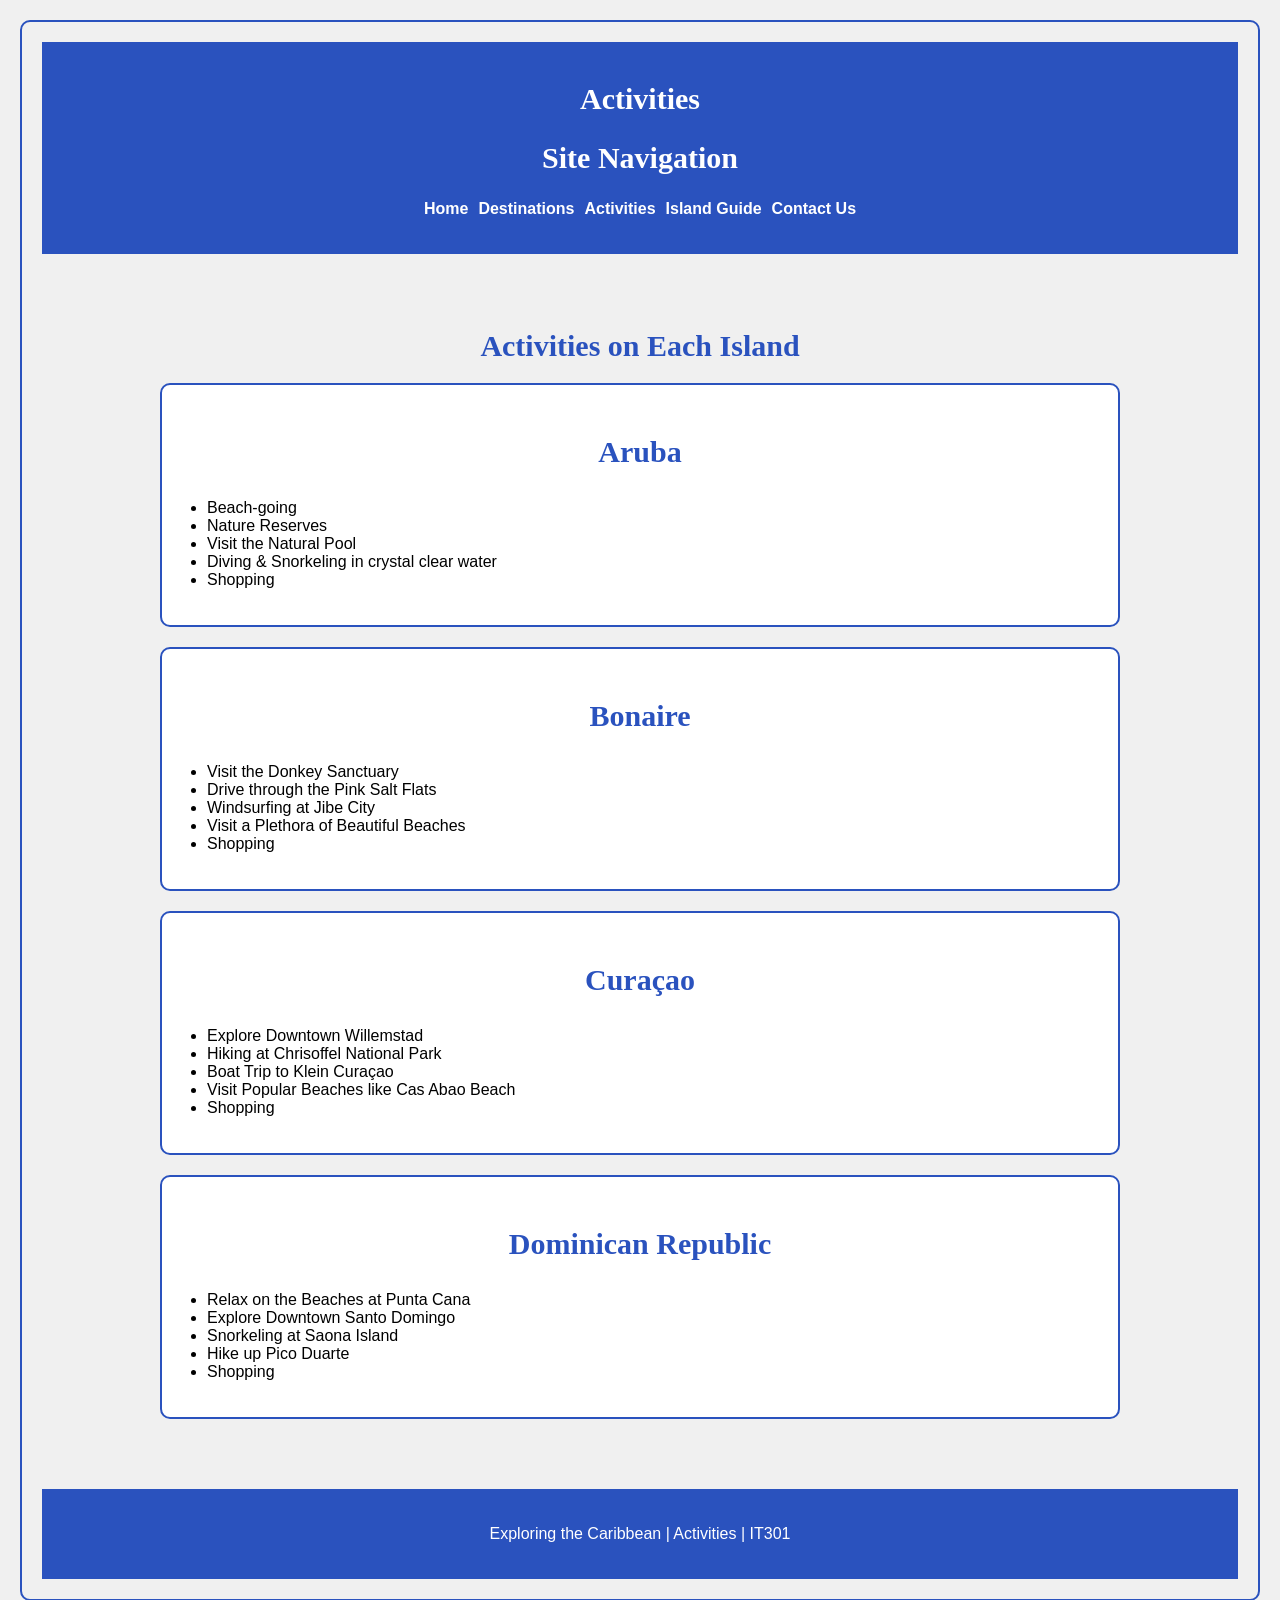
<file: activities.html>
<!DOCTYPE html>
<html lang="en">
<head>
    <meta charset="UTF-8">
    <meta name="viewport" content="width=device-width, initial-scale=1.0">
    <title>Exploring the Caribbean - Activities</title>
    <link rel="stylesheet" href="styles.css">
</head>
<body>
    <header>
        <h1>Activities</h1>
        <h2>Site Navigation</h2>
        <nav>
            <ul>
                <li><a href="index.html">Home</a></li>
                <li><a href="destinations.html">Destinations</a></li>
                <li><a href="activities.html">Activities</a></li>
                <li><a href="island-guide.html">Island Guide</a></li>
                <li><a href="contact.html">Contact Us</a></li>
            </ul>
        </nav>
    </header>
    <main>
        <h2>Activities on Each Island</h2>
        <div class="activity">
            <h3>Aruba</h3>
                <ul>
                    <li>Beach-going</li>
                    <li>Nature Reserves</li>
                    <li>Visit the Natural Pool</li>
                    <li>Diving & Snorkeling in crystal clear water</li>
                    <li>Shopping</li>
                </ul>
        </div>

        <div class="activity">
            <h3>Bonaire</h3>
                <ul>
                    <li>Visit the Donkey Sanctuary</li>
                    <li>Drive through the Pink Salt Flats</li>
                    <li>Windsurfing at Jibe City</li>
                    <li>Visit a Plethora of Beautiful Beaches</li>
                    <li>Shopping</li>
                </ul>
        </div>

        <div class="activity">
            <h3>Curaçao</h3>
                <ul>
                    <li>Explore Downtown Willemstad</li>
                    <li>Hiking at Chrisoffel National Park</li>
                    <li>Boat Trip to Klein Curaçao</li>
                    <li>Visit Popular Beaches like Cas Abao Beach</li>
                    <li>Shopping</li>
                </ul>
        </div>

        <div class="activity">
            <h3>Dominican Republic</h3>
                <ul>
                    <li>Relax on the Beaches at Punta Cana</li>
                    <li>Explore Downtown Santo Domingo</li>
                    <li>Snorkeling at Saona Island</li>
                    <li>Hike up Pico Duarte</li>
                    <li>Shopping</li>
                </ul>
        </div>
    </main>
    <footer>
        <p>Exploring the Caribbean | Activities | IT301</p>
    </footer>
</body>
</html>
</file>
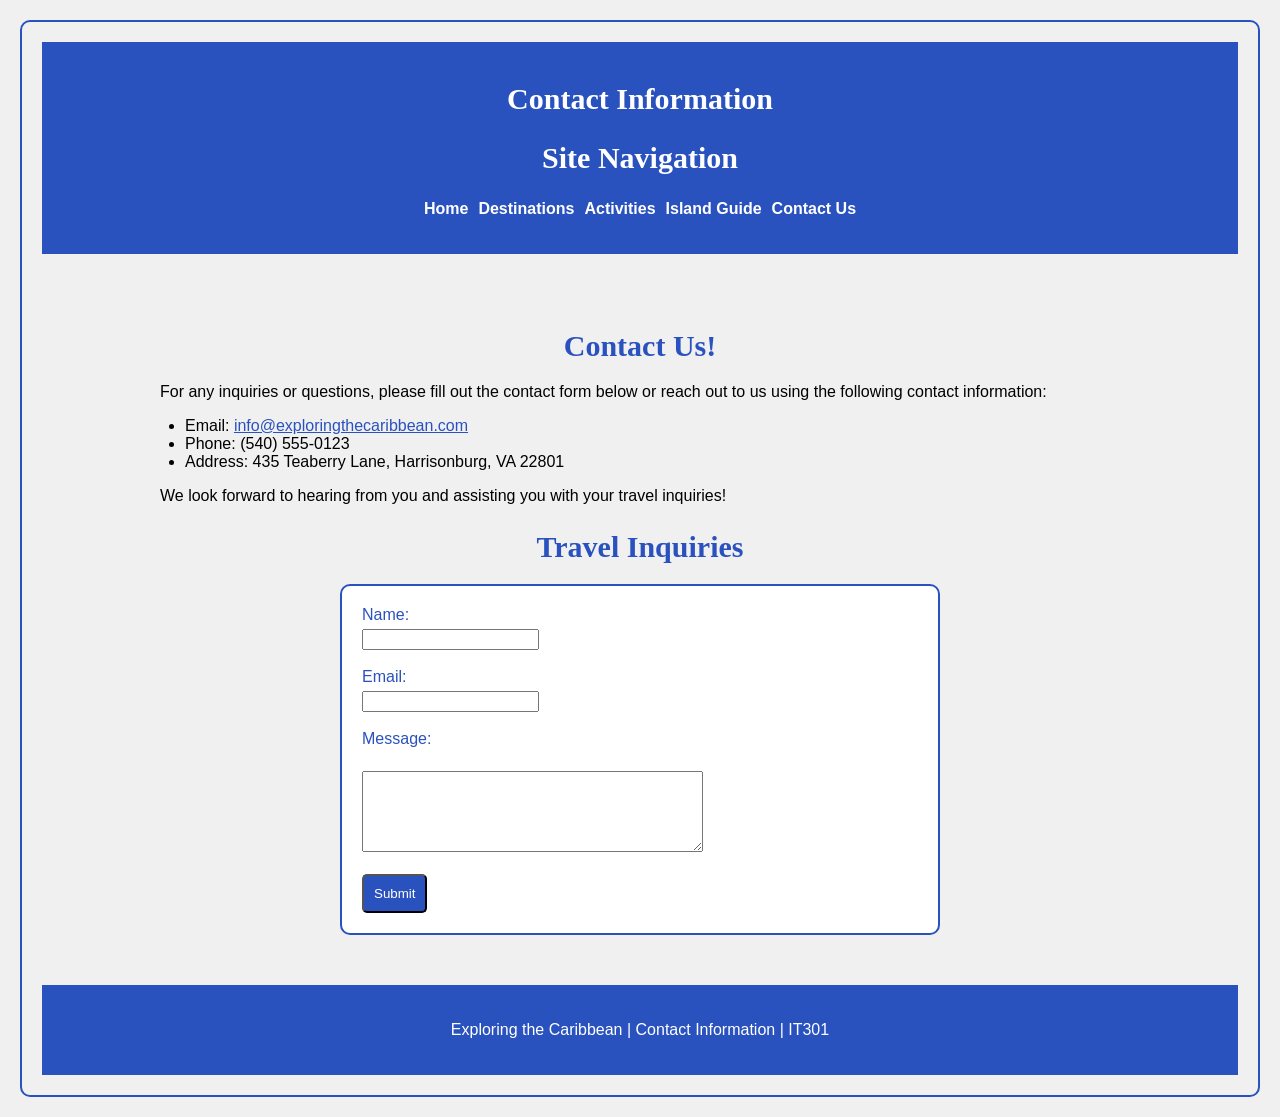
<file: contact.html>
<!DOCTYPE html>
<html lang="en">
<head>
    <meta charset="UTF-8">
    <meta name="viewport" content="width=device-width, initial-scale=1.0">
    <title>Exploring the Caribbean - Contact Information</title>
    <link rel="stylesheet" href="styles.css">
</head>
<body>
    <header>
        <h1>Contact Information</h1>
        <h2>Site Navigation</h2>
        <nav>
            <ul>
                <li><a href="index.html">Home</a></li>
                <li><a href="destinations.html">Destinations</a></li>
                <li><a href="activities.html">Activities</a></li>
                <li><a href="island-guide.html">Island Guide</a></li>
                <li><a href="contact.html">Contact Us</a></li>
            </ul>
        </nav>
    </header>
    <main>
        <h2>Contact Us!</h2>
        <p>For any inquiries or questions, please fill out the contact form below or reach out to us using the following contact information:</p>
        <ul>
            <li>Email: <a href="mailto:info@exploringthecaribbean.com">info@exploringthecaribbean.com</a></li>
            <li>Phone: (540) 555-0123</li>
            <li>Address: 435 Teaberry Lane, Harrisonburg, VA 22801</li>
        </ul>
        <p>We look forward to hearing from you and assisting you with your travel inquiries!</p>
        <h2>Travel Inquiries</h2>
        <form action="#" method="get">
            <label for="name">Name:</label>
            <input type="text" id="name" name="name" required><br><br>

            <label for="email">Email:</label>
            <input type="email" id="email" name="email" required><br><br>

            <label for="message">Message:</label><br>
            <textarea id="message" name="message" rows="5" cols="40" required></textarea><br><br>

            <button type="submit">Submit</button>
        </form>
    </main>
    <footer>
        <p>Exploring the Caribbean | Contact Information | IT301</p>
    </footer>
</body>
</html>
</file>
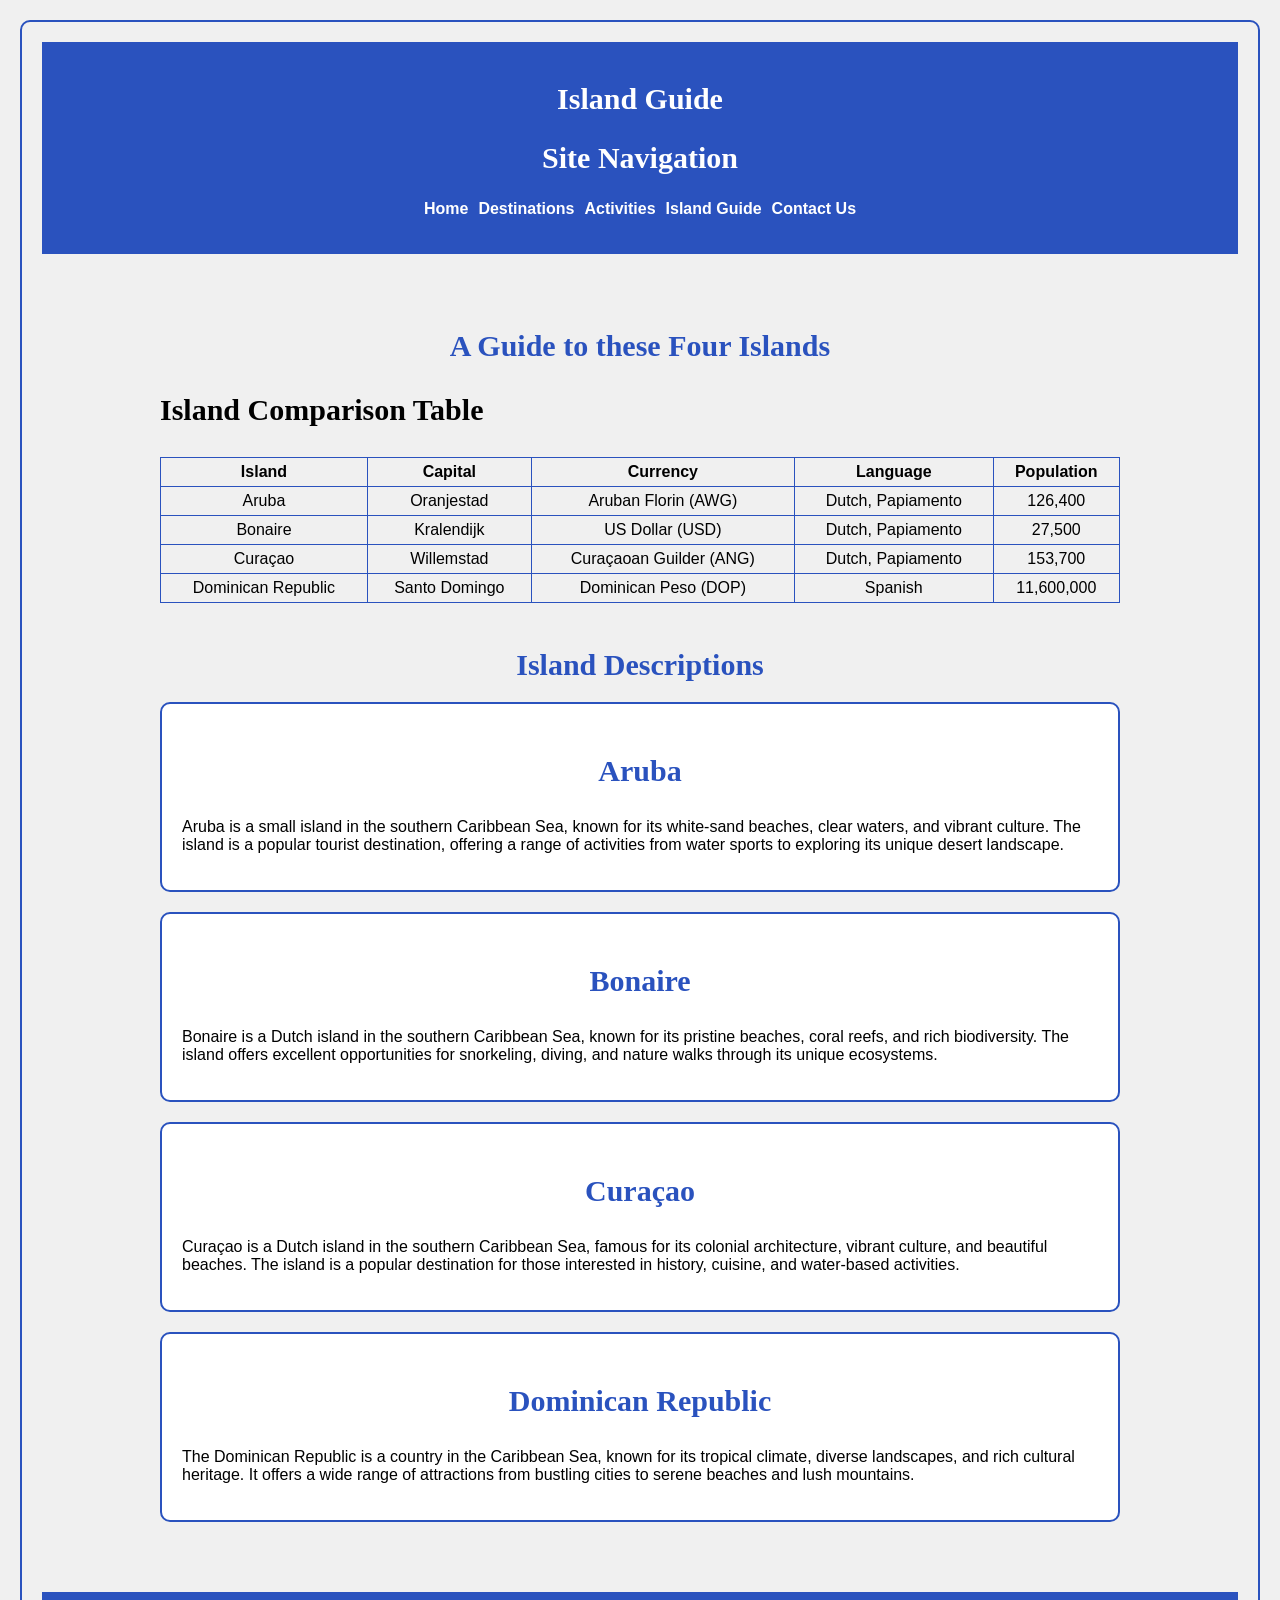
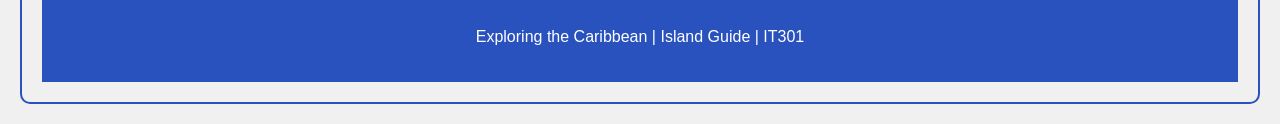
<file: island-guide.html>
<!DOCTYPE html>
<html lang="en">
<head>
    <meta charset="UTF-8">
    <meta name="viewport" content="width=device-width, initial-scale=1.0">
    <title>Island Guide</title>
    <link rel="stylesheet" href="styles.css">
</head>
<body>
    <header>
        <h1>Island Guide</h1>
        <h2>Site Navigation</h2>
        <nav>
            <ul>
                <li><a href="index.html">Home</a></li>
                <li><a href="destinations.html">Destinations</a></li>
                <li><a href="activities.html">Activities</a></li>
                <li><a href="island-guide.html">Island Guide</a></li>
                <li><a href="contact.html">Contact Us</a></li>
            </ul>
        </nav>
    </header>
    <main>
        <h2>A Guide to these Four Islands</h2>
        <h3>Island Comparison Table</h3>
        <div class="table-container">
            <table>
                <thead>
                    <tr>
                        <th>Island</th>
                        <th>Capital</th>
                        <th>Currency</th>
                        <th>Language</th>
                        <th>Population</th>
                    </tr>
                </thead>
                <tbody>
                    <tr>
                        <td>Aruba</td>
                        <td>Oranjestad</td>
                        <td>Aruban Florin (AWG)</td>
                        <td>Dutch, Papiamento</td>
                        <td>126,400</td>
                    </tr>
                    <tr>
                        <td>Bonaire</td>
                        <td>Kralendijk</td>
                        <td>US Dollar (USD)</td>
                        <td>Dutch, Papiamento</td>
                        <td>27,500</td>
                    </tr>
                    <tr>
                        <td>Curaçao</td>
                        <td>Willemstad</td>
                        <td>Curaçaoan Guilder (ANG)</td>
                        <td>Dutch, Papiamento</td>
                        <td>153,700</td>
                    </tr>
                    <tr>
                        <td>Dominican Republic</td>
                        <td>Santo Domingo</td>
                        <td>Dominican Peso (DOP)</td>
                        <td>Spanish</td>
                        <td>11,600,000</td>
                    </tr>
                </tbody>
            </table>
        </div>

        <h2>Island Descriptions</h2>
        <div class="island-info">
            <h3>Aruba</h3>
            <p>Aruba is a small island in the southern Caribbean Sea, known for its white-sand beaches, clear waters, and vibrant culture. The island is a popular tourist destination, offering a range of activities from water sports to exploring its unique desert landscape.</p>
        </div>
        <div class="island-info">
            <h3>Bonaire</h3>
            <p>Bonaire is a Dutch island in the southern Caribbean Sea, known for its pristine beaches, coral reefs, and rich biodiversity. The island offers excellent opportunities for snorkeling, diving, and nature walks through its unique ecosystems.</p>
        </div>
        <div class="island-info">
            <h3>Curaçao</h3>
            <p>Curaçao is a Dutch island in the southern Caribbean Sea, famous for its colonial architecture, vibrant culture, and beautiful beaches. The island is a popular destination for those interested in history, cuisine, and water-based activities.</p>
        </div>
        <div class="island-info">
            <h3>Dominican Republic</h3>
            <p>The Dominican Republic is a country in the Caribbean Sea, known for its tropical climate, diverse landscapes, and rich cultural heritage. It offers a wide range of attractions from bustling cities to serene beaches and lush mountains.</p>
        </div>
    </main>
    <footer>
        <p>Exploring the Caribbean | Island Guide | IT301</p>
    </footer>
</body>
</html>
</file>
<file: styles.css>
/*Selects every element - helps with formatting and keeping items inside borders */
* {
    box-sizing: border-box;
}

/*Use Arial font - 20px margin outside - 20px padding inside*/
body {
    font-family: Arial, sans-serif;
    background-color: #f0f0f0;
    margin: 20px;
    padding: 20px;
    border: 2px solid #2a52be;
    border-radius: 10px;
}

/*heading h1 will be white and centered*/
body h1 {
    color: white;
    text-align: center;
}

/*heading h2 will be white and centered*/
body h2 {
    color: white;
    text-align: center;
}

/*All heading will be in Times new Roman font and 30px font size*/
h1, h2, h3 {
    font-family: 'Times New Roman', Times, serif;
    font-size: 30px;
}

/*links are blue and underlined*/
a {
    color: #2a52be;
    text-decoration: underline;
}

/*Items within the header will be in a blue box with white text
20px padding inside border - 20px margin at the bottom until next container*/
header {
    background-color: #2a52be;
    color: white;
    padding: 20px;
    margin-bottom: 20px;
}

/*List displayed as flex container - no bullet points!*/
nav ul {
    display: flex;
    justify-content: center;
    flex-wrap: wrap;
    gap: 10px;
    padding: 0;
    list-style: none;
}

/*text inside will be white and bold*/
nav a {
    color: white;
    text-decoration: none;
    font-weight: bold;
}

/*The main content of the website cannot exceed 1000px - margins are autofixed - 30px extra space at top/bottom 20px left/right*/
main {
    max-width: 1000px;
    margin: auto;
    padding: 30px 20px;
}

/*heading h2 inside main will be centered and blue with 20px of margin below it*/
main h2 {
    text-align: center;
    color: #2a52be;
    margin-bottom: 20px;
}

/*Styles "Explore the Caribbean" container on index.html - relative position keeps the element
in a good flow spot for the document - 50px padding above/below 10px padding left/right - centered and white text with a blue background*/
.home > section:first-child {
    position: relative;
    text-align: center;
    color: white;
    padding: 50px 10px;
    background-color: #2a52be;
}

/*h2 heading with blue background needs white text*/
.home > section:first-child h2 {
    color: white;
}

/*Style destination cards in index.html and destinations.html - 20px gap between all elements - 20px of margin above*/
.home > section:nth-child(2) {
    display: flex;
    flex-wrap: wrap;
    justify-content: space-around;
    gap: 20px;
    margin-top: 20px;
}

/*headings take up entire row and are centered and blue*/
.home > section:nth-child(2) > h2 {
    width: 100%;
    text-align: center;
    color: #2a52be;
}

/*The individual destinations have their own containers with a small blue border and 20px of padding on the inside - rounded corners*/
.destination {
    background-color: white;
    border: 2px solid #2a52be;
    border-radius: 10px;
    padding: 20px;
}

/*images take up whole row - rounded corners - 10px margin beneath image*/
.destination img {
    width: 100%;
    height: auto;
    border-radius: 10px;
    margin-bottom: 10px;
}

/*h3 in destination class is blue and centered with 10px of margin beneath*/
.destination h3 {
    color: #2a52be;
    margin-bottom: 10px;
    text-align: center;
}

/*paragraphs in destination class have black text and are centered*/
.destination p {
    color: black;
    text-align: center;
}

/*Display the destination containers in a 2x2 grid - 15px gap between each*/
.destination-page {
    display: grid;
    grid-template-columns: repeat(2, 1fr);
    gap: 15px;
}

/*Same layout and colors as destination containers*/
.activity {
    background-color: white;
    border: 2px solid #2a52be;
    border-radius: 10px;
    padding: 20px;
    margin-bottom: 20px;
}

/*h3 heading in activity class is blue and centered*/
.activity h3 {
    color: #2a52be;
    text-align: center;
}

/*Format list & bullet points*/
.activity ul {
    padding-left: 25px;
}

/*able to scroll on table if it is bigger than the container can hold*/
.table-container {
    overflow-x: auto;
}

/*the table fills its containers and the borders of cells next to each other are combined to make 1 collective border*/
table {
    width: 100%;
    border-collapse: collapse;
    margin-bottom: 20px;
}

/*creating the table and centering the text*/
th, td {
    border: 1px solid #2a52be;
    padding: 5px;
    text-align: center;
}

/*same layout and colors as destination and activity containers*/
.island-info {
    background-color: white;
    border: 2px solid #2a52be;
    border-radius: 10px;
    padding: 20px;
    margin-bottom: 20px;
}

/*h3 header in island-info class is blue and centered*/
.island-info h3 {
    color: #2a52be;
    text-align: center;
}

/*format lists in main*/
main ul {
    padding-left: 25px;
}

/*styling the form in contact.html with rounded 2px blue borders - 600px allows so the container does not get too wide*/
form {
    background-color: white;
    border: 2px solid #2a52be;
    border-radius: 10px;
    padding: 20px;
    max-width: 600px;
    margin: auto;
}

/*Labels on form are displayed in block form and are blue with 5px of margin below*/
form label {
    display: block;
    margin-bottom: 5px;
    color: #2a52be;
}

/*building the button*/
button {
    background-color: #2a52be;
    color: white;
    padding: 10px;
    border-radius: 5px;
    cursor: pointer;
}

/*button turns green when hovered over*/
button:hover {
    background-color: green;
}

/*footer design*/
footer {
    background-color: #2a52be;
    color: white;
    padding: 20px;
    text-align: center;
    margin-top: 20px;
}

/*Media query for smaller screens*/
@media (max-width: 600px) {
    nav ul {
        flex-direction: column;
        align-items: center;
        gap: 15px;
    }
    .destination-page {
        grid-template-columns: 1fr;
    }
}
</file>
